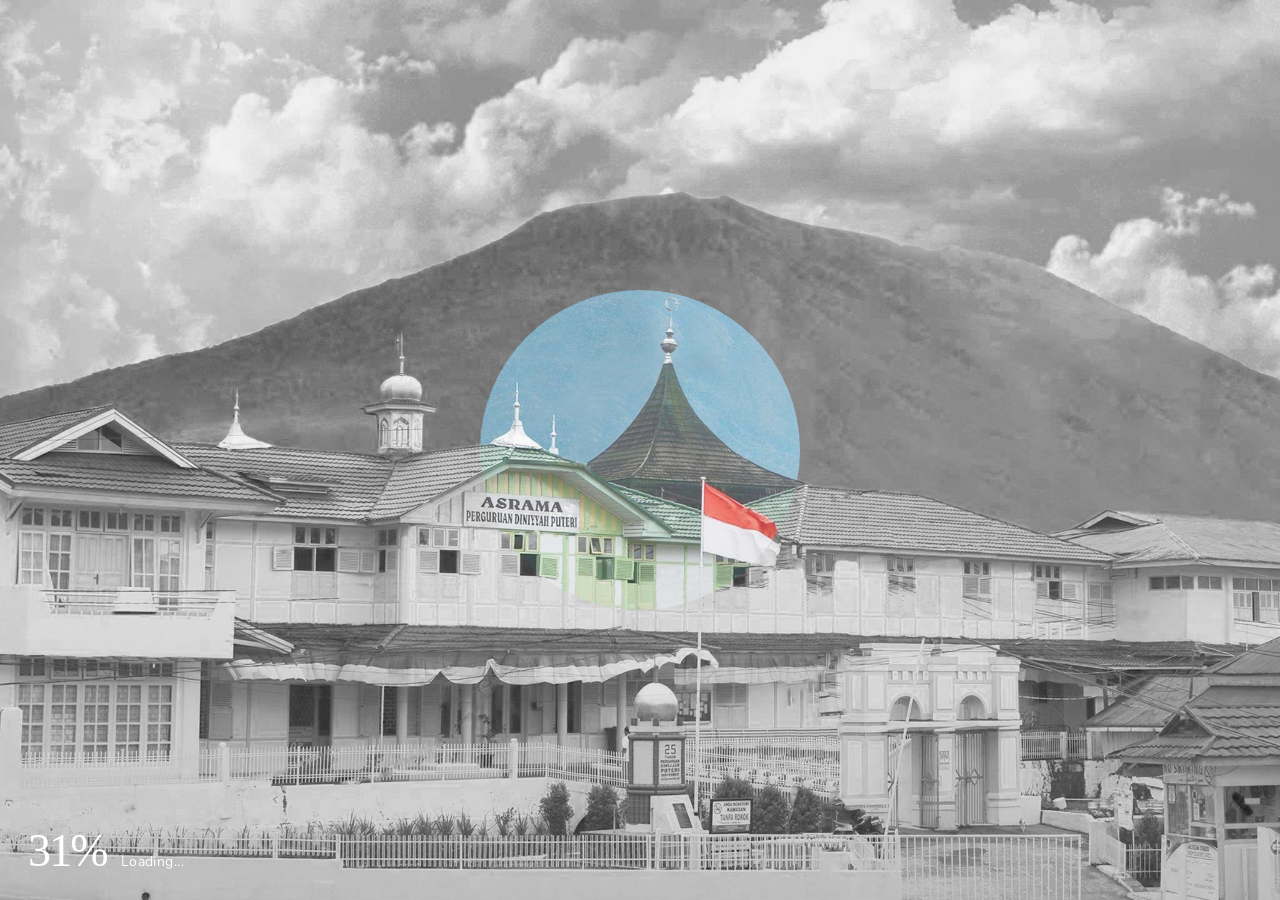
<file: index.html>
<!DOCTYPE html>
<html lang="id">

<head>

    <meta charset="UTF-8">

    <meta
        name="viewport"
        content="width=device-width, initial-scale=1.0"
    >

    <title>Diniyyah Puteri</title>

    <!-- Font lokal -->
    <link rel="stylesheet" href="assets/global/fonts/fonts.css">

    <!-- CSS -->
    <link rel="stylesheet" href="css/global.css">
    <link rel="stylesheet" href="css/loading.css">
    <link rel="stylesheet" href="css/opening.css">
    <link rel="stylesheet" href="css/responsive.css">

</head>


<body class="is-loading">

    <!-- ==================================================
         LOADING PAGE
    ================================================== -->

    <section
        id="loading-screen"
        aria-label="Loading"
    >
        <!-- FOTO LAMA -->

        <div class="loading-background">

            <img
                src="assets/opening/images/diniyyah-old.webp"
                alt=""
            >

        </div>


        <!-- FOTO MODERN
             HANYA TERLIHAT DI DALAM SPOTLIGHT -->

        <div
            class="loading-current-image"
            aria-hidden="true"
        >

            <img
                src="assets/opening/images/diniyyah-now.webp"
                alt=""
            >

        </div>


        <!-- OVERLAY -->

        <div class="loading-overlay"></div>


        <!-- LOADING INFO -->

        <div class="loading-info">

            <span
                id="loading-percentage"
                class="loading-percentage"
            >
                0%
            </span>

            <span
                id="loading-text"
                class="loading-text"
            >
                Loading.
            </span>

        </div>


    </section>



    <!-- ==================================================
         ENTRY PAGE
    ================================================== -->

    <main id="entry-page">


        <!-- FOTO MASA KINI -->

        <div class="entry-background">

            <img
                src="assets/opening/images/diniyyah-scroll.webp"
                alt="Diniyyah Puteri masa kini"
            >

        </div>


        <!-- DECORATIVE CORNERS -->
        <div class="opening-decorations" aria-hidden="true">
            <img
                class="opening-decoration opening-decoration--top-left"
                src="assets/opening/images/kiriatas.webp"
                alt=""
            >

            <img
                class="opening-decoration opening-decoration--top-right"
                src="assets/opening/images/kananatas.webp"
                alt=""
            >

            <img
                class="opening-decoration opening-decoration--bottom"
                src="assets/opening/images/bawah.webp"
                alt=""
            >
        </div>


        <!-- OVERLAY -->

        <div class="entry-overlay"></div>


        <!-- LOGO -->

        <div class="entry-content">

            <img
                class="entry-logo"
                src="assets/logo/logo-diniyyah.webp"
                alt="Diniyyah Puteri"
            >

        </div>

        <!-- SCROLL TO BEGIN (di atas kertas bawah) -->
        <div class="scroll-indicator" role="button" tabindex="0" aria-label="Mulai">
            <span class="scroll-text">Scroll To Begin</span>
            <img class="scroll-icon"
                 src="assets/global/icons/scroll.webp"
                 alt="" aria-hidden="true">
        </div>

        <!-- SOUND (kiri bawah, ikon sama seperti di tiap chapter) -->
        <button
            id="audio-toggle"
            class="audio-toggle"
            type="button"
            aria-label="Mute audio"
        >
            <img id="audio-icon" class="audio-icon"
                 src="assets/global/icons/SoundOff.webp" alt="">
            <span id="audio-label" class="sr-only">Sound</span>
        </button>


    </main>

    <!-- ==================================================
         AUDIO
    ================================================== -->
    <audio
    id="background-audio"
    src="assets/global/sound/Backsound.mp3"
    loop
    preload="auto"
    ></audio>
    
    <!-- ==================================================
         JAVASCRIPT
    ================================================== -->

    <script src="js/main.js"></script>
    <script src="js/loading.js"></script>
    <script src="js/audio.js"></script>
    <script src="js/opening.js"></script>

</body>
</html>
</file>
<file: assets/global/fonts/fonts.css>
/* Letak file ini: assets/global/fonts/fonts.css
   Path di bawah relatif terhadap file ini, jadi cukup nama file. */

/* Nunito */
@font-face {
    font-family: "Nunito";
    src: url("Nunito-Regular.woff2") format("woff2");
    font-weight: 200 900;
    font-style: normal;
    font-display: swap;
}

@font-face {
    font-family: "Nunito";
    src: url("Nunito-Italic.woff2") format("woff2");
    font-weight: 200 900;
    font-style: italic;
    font-display: swap;
}

/* IM Fell DW Pica */
@font-face {
    font-family: "IM Fell DW Pica";
    src: url("IMFellDWPica-Regular.woff2") format("woff2");
    font-weight: 400;
    font-style: normal;
    font-display: swap;
}

@font-face {
    font-family: "IM Fell DW Pica";
    src: url("IMFellDWPica-Italic.woff2") format("woff2");
    font-weight: 400;
    font-style: italic;
    font-display: swap;
}

/* Cherry Swash */
@font-face {
    font-family: "Cherry Swash";
    src: url("CherrySwash-Bold.woff2") format("woff2");
    font-weight: 700;
    font-style: normal;
    font-display: swap;
}
</file>
<file: css/global.css>
/* ==================================================
   GLOBAL RESET
================================================== */

* {
    margin: 0;
    padding: 0;
    box-sizing: border-box;
}


html {
    width: 100%;
    min-height: 100%;

    scroll-behavior: smooth;
}


body {
    width: 100%;
    min-height: 100vh;

    background: #000;

    color: #fff;

    overflow-x: hidden;

    font-family:
        "Nunito",
        Arial,
        sans-serif;
}


body.is-loading {
    overflow: hidden;
}


img {
    display: block;

    max-width: 100%;
}


button {
    font-family: inherit;
}


/* ==================================================
   VARIABLES
================================================== */

:root {

    --font-body:
        "Nunito",
        Arial,
        sans-serif;

    --font-display:
        "IM FELL English",
        "Times New Roman",
        serif;


    --white: #ffffff;

    --black: #000000;


    --ease-smooth:
        cubic-bezier(
            0.22,
            1,
            0.36,
            1
        );


    --ease-soft:
        cubic-bezier(
            0.25,
            0.46,
            0.45,
            0.94
        );

}


/* ==================================================
   SELECTION
================================================== */

::selection {
    background: rgba(255,255,255,0.25);

    color: #fff;
}


/* ==================================================
   BUTTON RESET
================================================== */

button {
    border: none;

    outline: none;

    background: transparent;

    color: inherit;

    cursor: pointer;
}


/* ==================================================
   HIDE SCROLLBAR
================================================== */

body::-webkit-scrollbar {
    width: 0;
}

body {
    scrollbar-width: none;
}
</file>
<file: css/loading.css>
/* ==================================================
   LOADING SCREEN
================================================== */

#loading-screen {

    position: fixed;

    inset: 0;

    width: 100vw;

    height: 100vh;

    z-index: 9999;

    overflow: hidden;

    background: #000;

    opacity: 1;

    visibility: visible;

}


/* ==================================================
   FOTO LAMA
================================================== */

.loading-background {

    position: absolute;

    inset: 0;

    width: 100%;

    height: 100%;

    z-index: 1;

}


.loading-background img {

    width: 100%;

    height: 100%;

    object-fit: cover;

    object-position: center;

    filter:
        grayscale(100%)
        contrast(0.95);

}


/* ==================================================
   FOTO MASA KINI
   SPOTLIGHT
================================================== */

.loading-current-image {

    position: absolute;

    inset: 0;

    width: 100%;

    height: 100%;

    z-index: 2;

    pointer-events: none;

    /*
       Awalnya hanya lingkaran kecil
       di posisi cursor.
    */

    clip-path:
        circle(
            160px
            at
            var(--cursor-x, 50vw)
            var(--cursor-y, 50vh)
        );

}


/* FOTO MODERN */

.loading-current-image img {

    width: 100%;

    height: 100%;

    object-fit: cover;

    object-position: center;

}


/* ==================================================
   SPOTLIGHT ACTIVE
================================================== */

#loading-screen.spotlight-active
.loading-current-image {

    opacity: 1;

}


/* ==================================================
   ORGANIC BORDER
================================================== */

#loading-screen::after {

    content: "";

    position: absolute;

    left: var(--cursor-x, 50vw);

    top: var(--cursor-y, 50vh);

    width: 320px;

    height: 320px;

    z-index: 4;

    pointer-events: none;

    transform:
        translate(-50%, -50%);

    border-radius:
        48%
        52%
        55%
        45%
        /
        52%
        45%
        55%
        48%;

    border:
        1px solid
        rgba(255,255,255,0.15);

    opacity: 0;

    transition:
        opacity 0.4s ease;

}


/* Ketika cursor bergerak */

#loading-screen.spotlight-active::after {

    opacity: 1;

}


/* ==================================================
   OVERLAY
================================================== */

.loading-overlay {

    position: absolute;

    inset: 0;

    z-index: 3;

    pointer-events: none;

    background:
        linear-gradient(
            to bottom,
            rgba(0,0,0,0.04),
            rgba(0,0,0,0.02) 50%,
            rgba(0,0,0,0.16)
        );

}


/* ==================================================
   LOADING INFO
================================================== */

.loading-info {

    position: absolute;

    left: 28px;

    bottom: 26px;

    z-index: 10;

    display: flex;

    align-items: baseline;

    gap: 14px;

    color: #fff;

    font-family:
        var(--font-body);

}


/* ==================================================
   PERCENTAGE
================================================== */

.loading-percentage {

    min-width: 55px;

    font-family:
        var(--font-display);

    font-size: 46px;

    line-height: 1;

    letter-spacing: -0.04em;

}


/* ==================================================
   LOADING TEXT
================================================== */

.loading-text {

    min-width: 80px;

    font-size: 14px;

    letter-spacing: 0.03em;

}


/* ==================================================
   TRANSITION TO ENTRY
================================================== */

/*
   Ketika loading selesai,
   spotlight membesar sampai menutup layar.
*/

#loading-screen.expanding
.loading-current-image {

    clip-path:
        circle(
            150vmax
            at
            var(--cursor-x, 50vw)
            var(--cursor-y, 50vh)
        );

    transition:
        clip-path 1.8s
        cubic-bezier(
            0.76,
            0,
            0.24,
            1
        );

}


/*
   Hilangkan border spotlight
   ketika sedang expand.
*/

#loading-screen.expanding::after {

    opacity: 0;

}


/*
   Loading info menghilang
   sebelum transisi selesai.
*/

#loading-screen.expanding
.loading-info {

    opacity: 0;

    transition:
        opacity 0.4s ease;

}


/* ==================================================
   LOADING SCREEN SELESAI
================================================== */

#loading-screen.finished {

    opacity: 0;

    visibility: hidden;

    pointer-events: none;

    transition:
        opacity 0.8s ease;

}
</file>
<file: css/opening.css>
/* ==================================================
   ENTRY PAGE
================================================== */

#entry-page {
    position: relative;
    width: 100vw;
    height: 100vh;
    min-height: 600px;
    overflow: hidden;
    background: #000;
    opacity: 0;
    visibility: hidden;
}


/* ==================================================
   ENTRY PAGE VISIBLE
================================================== */

#entry-page.is-visible {
    opacity: 1;
    visibility: visible;
    transition: opacity 0.8s ease;
}


/* ==================================================
   FOTO MASA KINI
================================================== */

.entry-background {
    position: absolute;
    inset: 0;
    width: 100%;
    height: 100%;
}

.entry-background img {
    width: 100%;
    height: 100%;
    object-fit: cover;
    object-position: center;
}


/* ==================================================
   ENTRY OVERLAY
================================================== */

.entry-overlay {
    position: absolute;
    inset: 0;
    z-index: 2;
    pointer-events: none;
    background: linear-gradient(
        to bottom,
        rgba(0,0,0,0.04),
        rgba(0,0,0,0.01) 50%,
        rgba(0,0,0,0.18)
    );
}


/* ==================================================
   CONTENT
================================================== */

.entry-content {
    position: relative;
    z-index: 5;
    width: 100%;
    height: 100%;
    display: flex;
    justify-content: center;
    align-items: center;
    pointer-events: none;
}


/* ==================================================
   LOGO
================================================== */

.entry-logo {
    width: clamp(130px, 14vw, 230px);
    height: auto;
    opacity: 0;
    transform: scale(0.75) translateY(20px);
    filter: drop-shadow(0 6px 18px rgba(0,0,0,0.25));
}

/* Logo masuk setelah foto modern memenuhi layar. */
#entry-page.is-visible .entry-logo {
    animation: logoReveal 1.2s 0.35s var(--ease-smooth) forwards;
}

@keyframes logoReveal {
    0% {
        opacity: 0;
        transform: scale(0.75) translateY(20px);
    }
    100% {
        opacity: 1;
        transform: scale(1) translateY(0);
    }
}


/* ==================================================
   SCROLL TO BEGIN — DI ATAS KERTAS BAWAH
================================================== */
#entry-page .scroll-indicator {
    position: absolute;
    left: 50%;
    bottom: clamp(10px, 2vh, 20px);
    z-index: 7;
    display: flex;
    flex-direction: row;
    align-items: center;
    gap: 10px;
    cursor: pointer;
    opacity: 0;
    transform: translateX(-50%) translateY(20px);
}

/* Muncul sedikit setelah logo. */
#entry-page.is-visible .scroll-indicator {
    animation: scrollReveal 1s 1.1s var(--ease-smooth) forwards;
}

@keyframes scrollReveal {
    0% {
        opacity: 0;
        transform: translateX(-50%) translateY(20px);
    }
    100% {
        opacity: 1;
        transform: translateX(-50%) translateY(0);
    }
}

.scroll-text {
    color: #34251e;                      /* warna tulisan */
    font-family: "Im Fell DW Pica", serif;
    font-size: clamp(14px, 1.3vw, 19px);
    letter-spacing: 0.06em;
    white-space: nowrap;
}

.scroll-icon {
    display: block;
    width: clamp(28px, 2.6vw, 38px);  /* sebelumnya clamp(38px, 3.6vw, 54px) */
    height: auto;
    animation: scrollBounce 1.8s ease-in-out infinite;
}

@keyframes scrollBounce {
    0%, 100% { transform: translateY(0); }
    50%      { transform: translateY(6px); }
}


/* ==================================================
   SOUND — KIRI BAWAH (sama seperti di tiap chapter)
================================================== */

.audio-toggle {
    position: absolute;
    left: 30px;
    bottom: 16px;
    right: auto;
    z-index: 10;
    display: flex;
    align-items: center;
    justify-content: center;
    width: 48px;
    height: 48px;
    padding: 0;
    border: none;
    background: transparent;
    cursor: pointer;
    opacity: 0;
    transform: translateY(10px);
    -webkit-tap-highlight-color: transparent;
}

#entry-page.is-visible .audio-toggle {
    animation: audioReveal 1s 1.2s var(--ease-smooth) forwards;
}

@keyframes audioReveal {
    to {
        opacity: 1;
        transform: translateY(0);
    }
}

.audio-icon {
    display: block;
    width: 100%;
    height: 100%;
    object-fit: contain;
}

/* Teks "Sound" disembunyikan secara visual, tetap terbaca screen reader */
.sr-only {
    position: absolute;
    width: 1px;
    height: 1px;
    overflow: hidden;
    clip: rect(0 0 0 0);
    white-space: nowrap;
}

@media (max-width: 900px) {
    .audio-toggle {
        left: 24px;
        bottom: 24px;
        width: 44px;
        height: 44px;
    }
}

@media (max-width: 600px) {
    .audio-toggle {
        left: 18px;
        bottom: 18px;
        width: 42px;
        height: 42px;
    }
}


/* ==================================================
   DESKTOP
================================================== */

@media (min-width: 768px) {
    #loading-screen,
    #entry-page {
        cursor: none;
    }
}


/* =========================================
   BUBBLE DISSOLVE TRANSITION
========================================= */

.page-transition {
    position: fixed;
    inset: 0;
    z-index: 99999;
    overflow: hidden;
    pointer-events: none;
    visibility: hidden;
}

.page-transition.is-active {
    visibility: visible;
}

/* Lingkaran utama yang menyebar menutupi layar */
.page-transition::before {
    content: "";
    position: absolute;
    inset: 0;
    z-index: 0;
    background: #eee3c8;
    clip-path: circle(0 at 50% 50%);
}

.page-transition.is-active::before {
    animation: bubble-wipe 1.15s cubic-bezier(.7, 0, .2, 1) forwards;
}

/* Lingkaran-lingkaran kecil */
.transition-bubble {
    position: absolute;
    z-index: 1;
    display: block;
    border-radius: 50%;
    background: #eee3c8;
    opacity: 0;
    transform: scale(.1);
    animation: bubble-spread 850ms ease-out forwards;
}

@keyframes bubble-spread {
    0% {
        opacity: 0;
        transform: scale(.1);
    }
    20% {
        opacity: .9;
    }
    75% {
        opacity: .65;
        transform: scale(1);
    }
    100% {
        opacity: 0;
        transform: scale(1.25);
    }
}

@keyframes bubble-wipe {
    0% {
        clip-path: circle(0 at 50% 50%);
    }
    70% {
        clip-path: circle(150vmax at 50% 50%);
    }
    100% {
        clip-path: circle(150vmax at 50% 50%);
    }
}

@media (prefers-reduced-motion: reduce) {
    .page-transition.is-active::before {
        animation-duration: 250ms;
    }

    .transition-bubble {
        animation-duration: 250ms;
    }

    .scroll-icon {
        animation: none;
    }
}


/* ========================================
   ENTER PAGE DECORATIONS
======================================== */

.opening-decorations {
    position: absolute;
    inset: 0;
    overflow: hidden;
    pointer-events: none;
    z-index: 3;
}

/* Semua dekorasi */
.opening-decoration {
    position: absolute;
    display: block;
    height: auto;
    max-width: none;
    object-fit: contain;
    user-select: none;
    -webkit-user-drag: none;
    pointer-events: none;
}

/* Sudut kiri atas */
.opening-decoration--top-left {
    top: 0;
    left: 0;
    width: clamp(100px, 18vw, 290px);
}

/* Sudut kanan atas */
.opening-decoration--top-right {
    top: 0;
    right: 0;
    width: clamp(100px, 18vw, 290px);
}

/* Dekorasi bawah (kertas), memenuhi lebar layar */
.opening-decoration--bottom {
    left: 0;
    bottom: -70px;
    width: 100%;
    height: auto;
    max-height: 30vh;
    object-fit: contain;
    object-position: center bottom;
}

/* TABLET */
@media (max-width: 1023px) {
    .opening-decoration--top-left,
    .opening-decoration--top-right {
        width: clamp(90px, 20vw, 190px);
    }

    .opening-decoration--bottom {
        max-height: 24vh;
    }
}

/* MOBILE */
@media (max-width: 767px) {
    .opening-decoration--top-left,
    .opening-decoration--top-right {
        width: clamp(75px, 25vw, 145px);
    }

    .opening-decoration--bottom {
        bottom: 0;                          /* jangan diturunkan di HP */
        width: 100%;
        height: clamp(100px, 15vh, 150px);  /* tinggi kertas ditentukan, bukan mengikuti lebar */
        max-height: none;
        object-fit: cover;                  /* gambar mengisi area, sisi kiri-kanan dipotong */
        object-position: center bottom;
    }
}
/* HP KECIL */
@media (max-width: 380px) {
    .opening-decoration--top-left,
    .opening-decoration--top-right {
        width: 90px;
    }

    .opening-decoration--bottom {
        max-height: 15vh;
    }
}

/* LANDSCAPE PENDEK */
@media (max-height: 500px) and (orientation: landscape) {
    .opening-decoration--top-left,
    .opening-decoration--top-right {
        width: clamp(75px, 15vw, 170px);
    }

    .opening-decoration--bottom {
        max-height: 22vh;
    }
}

@media (min-width: 1024px) {
    .opening-decoration--bottom {
        bottom: -70px;
    }
}
</file>
<file: css/responsive.css>
/* ==================================================
   LARGE DESKTOP
================================================== */

@media (min-width: 1440px) {

    .loading-info {

        left: 40px;

        bottom: 35px;

    }


    .loading-percentage {

        font-size: 52px;

    }


    .scroll-indicator {

        bottom: 38px;

    }


    .audio-toggle {

        right: 38px;

        bottom: 34px;

    }

}


/* ==================================================
   TABLET
================================================== */

@media (max-width: 1023px) {

    .loading-info {

        left: 24px;

        bottom: 24px;

    }


    .loading-percentage {

        font-size: 40px;

    }


    .entry-logo {

        width: 180px;

    }


    #loading-screen::after {

        width: 280px;

        height: 280px;

    }

}


/* ==================================================
   MOBILE
================================================== */

@media (max-width: 767px) {

    #loading-screen,
    #entry-page {

        width: 100%;

        height: 100svh;

        min-height: 100svh;

    }


    .loading-info {

        left: 20px;

        bottom: 20px;

        gap: 9px;

    }


    .loading-percentage {

        min-width: 45px;

        font-size: 34px;

    }


    .loading-text {

        font-size: 12px;

    }


    /*
       Spotlight di HP lebih kecil
       karena layar lebih sempit.
    */

    .loading-current-image {

        clip-path:
            circle(
                115px
                at
                var(--cursor-x, 50vw)
                var(--cursor-y, 50vh)
            );

    }


    #loading-screen::after {

        width: 230px;

        height: 230px;

    }


    .entry-logo {

        width: 145px;

    }


    .scroll-indicator {

        bottom: 22px;

    }


    .scroll-text {

        font-size: 11px;

    }


    .scroll-line {

        height: 28px;

    }


    .audio-toggle {

        right: 17px;

        bottom: 20px;

        padding: 5px;

    }


    .audio-label {

        display: none;

    }

}


/* ==================================================
   VERY SMALL PHONE
================================================== */

@media (max-width: 380px) {

    .loading-info {

        left: 15px;

        bottom: 15px;

    }


    .loading-percentage {

        font-size: 30px;

    }


    .entry-logo {

        width: 125px;

    }

}
</file>
